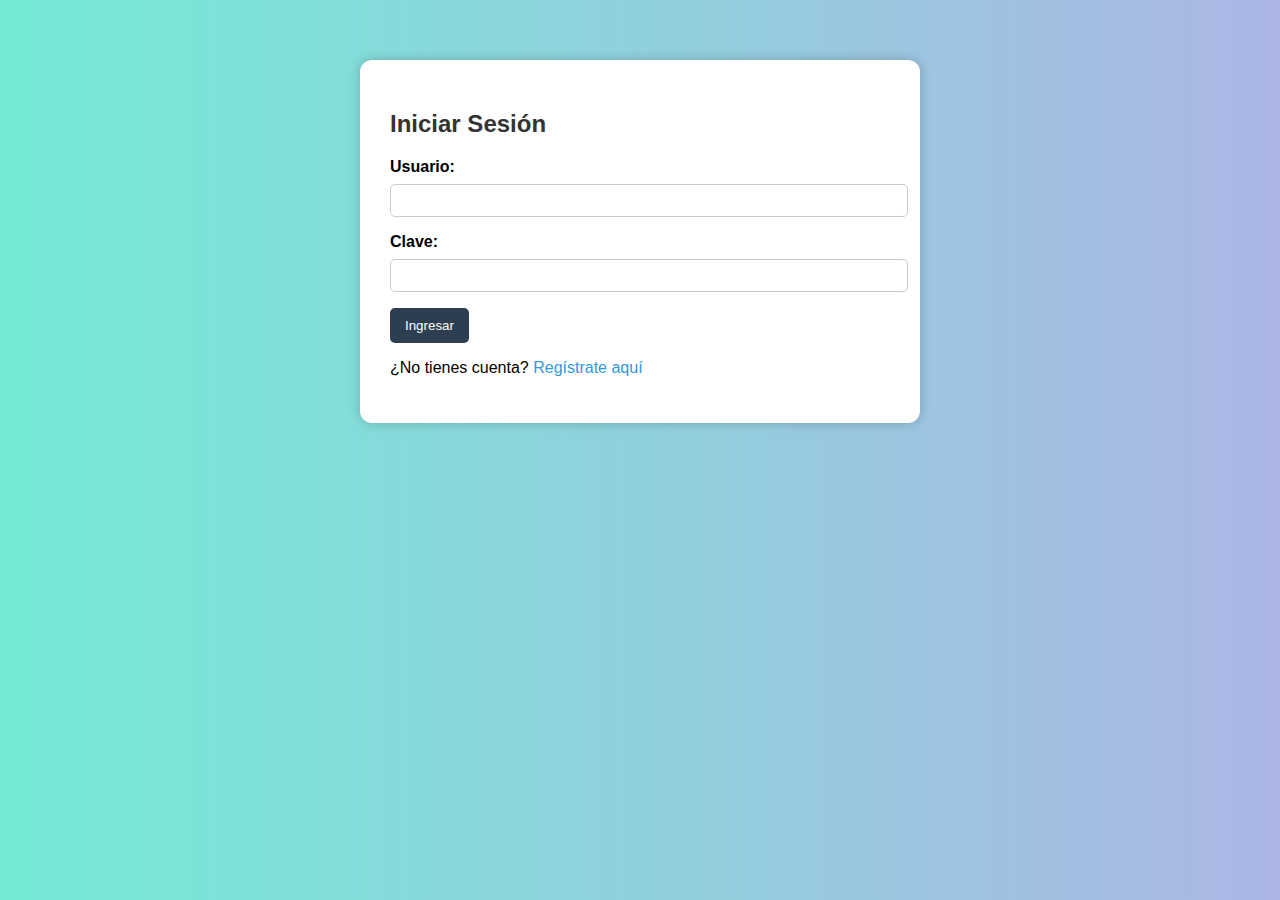
<file: tarea1foro/index.html>
<!DOCTYPE html>
<html lang="es">
<head>
    <meta charset="UTF-8">
    <title>Login de Usuario</title>
    <link rel="stylesheet" href="estilos.css">
</head>
<body>
    <div class="container">
        <h2>Iniciar Sesión</h2>
        <form action="login.php" method="POST">
            <label for="usuario">Usuario:</label>
            <input type="text" id="usuario" name="usuario" required>

            <label for="clave">Clave:</label>
            <input type="password" id="clave" name="clave" required>

            <input type="submit" value="Ingresar">
        </form>
        <p>¿No tienes cuenta? <a href="registro.html">Regístrate aquí</a></p>
    </div>
</body>
</html>
</file>
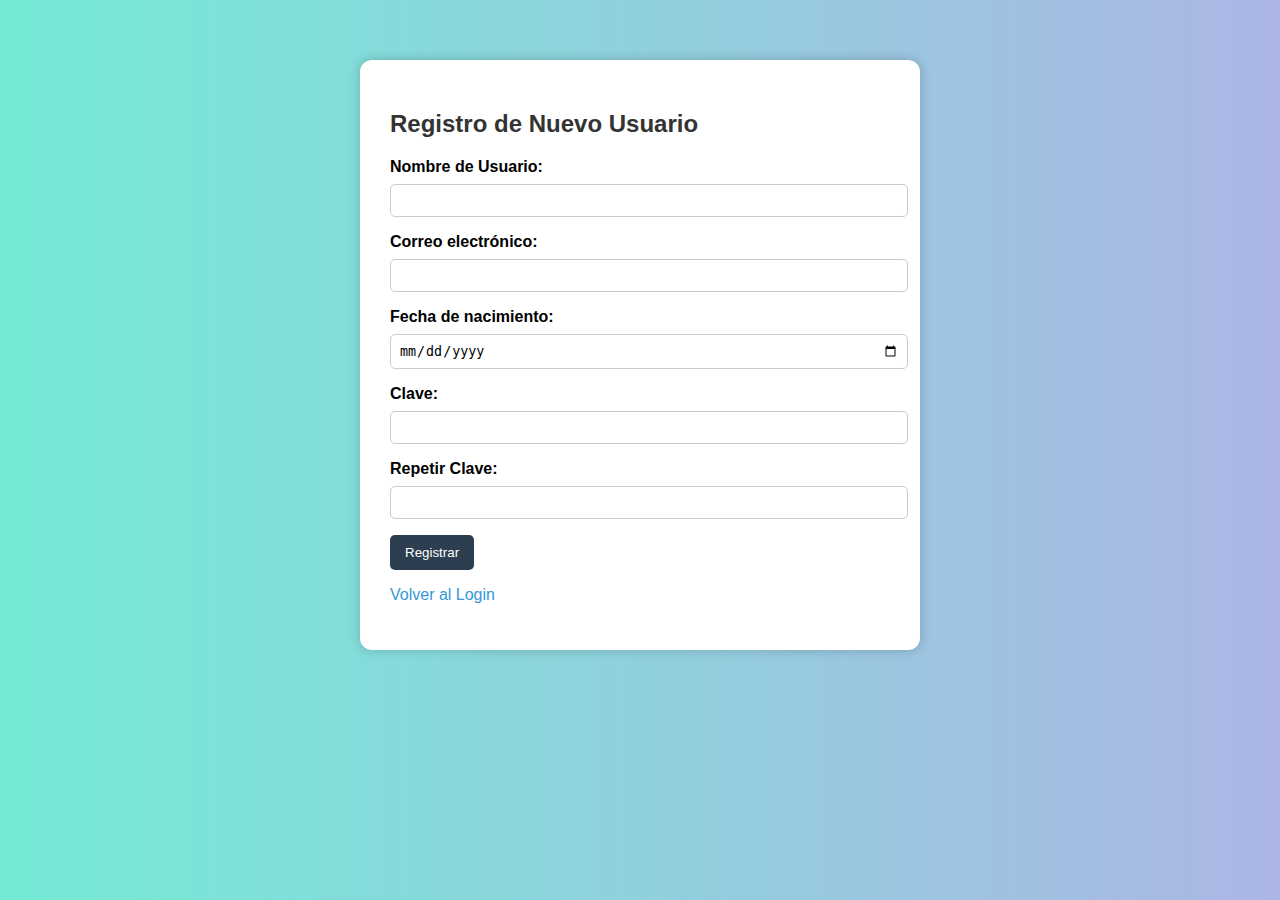
<file: tarea1foro/registro.html>
<!DOCTYPE html>
<html lang="es">
<head>
    <meta charset="UTF-8">
    <title>Registro de Usuario</title>
    <link rel="stylesheet" href="estilos.css">
</head>
<body>
    <div class="container">
        <h2>Registro de Nuevo Usuario</h2>
        <form action="registro.php" method="POST">
            <label>Nombre de Usuario:</label><br>
            <input type="text" name="usuario" required><br>

            <label>Correo electrónico:</label><br>
            <input type="email" name="correo" required><br>

            <label>Fecha de nacimiento:</label><br>
            <input type="date" name="fecha_nacimiento" required><br>

            <label>Clave:</label><br>
            <input type="password" name="clave" required><br>

            <label>Repetir Clave:</label><br>
            <input type="password" name="repetir_clave" required><br>

            <input type="submit" value="Registrar">
        </form>
        <p><a href="index.html">Volver al Login</a></p>
    </div>
</body>
</html>
</file>
<file: tarea1foro/estilos.css>
body {
    font-family: Arial, sans-serif;
    background: linear-gradient(to right, #74ebd5, #ACB6E5);
    margin: 0;
    padding: 0;
    display: flex;
    justify-content: center;
    align-items: flex-start;
    min-height: 100vh;
}

.container {
    background: #fff;
    padding: 30px;
    margin-top: 60px;
    border-radius: 12px;
    box-shadow: 0 0 12px rgba(0, 0, 0, 0.2);
    width: 90%;
    max-width: 500px;
}

h2, h3 {
    color: #333;
    margin-bottom: 20px;
}

form label {
    font-weight: bold;
}

input[type="text"],
input[type="password"],
input[type="email"],
input[type="date"] {
    width: 100%;
    padding: 8px;
    margin: 8px 0 16px 0;
    border: 1px solid #ccc;
    border-radius: 5px;
}

input[type="submit"] {
    background-color: #2c3e50;
    color: white;
    border: none;
    padding: 10px 15px;
    border-radius: 5px;
    cursor: pointer;
}

input[type="submit"]:hover {
    background-color: #34495e;
}

a {
    text-decoration: none;
    color: #3498db;
}

a:hover {
    text-decoration: underline;
}

ul.consejos {
    margin-top: 20px;
    padding-left: 20px;
}
</file>
